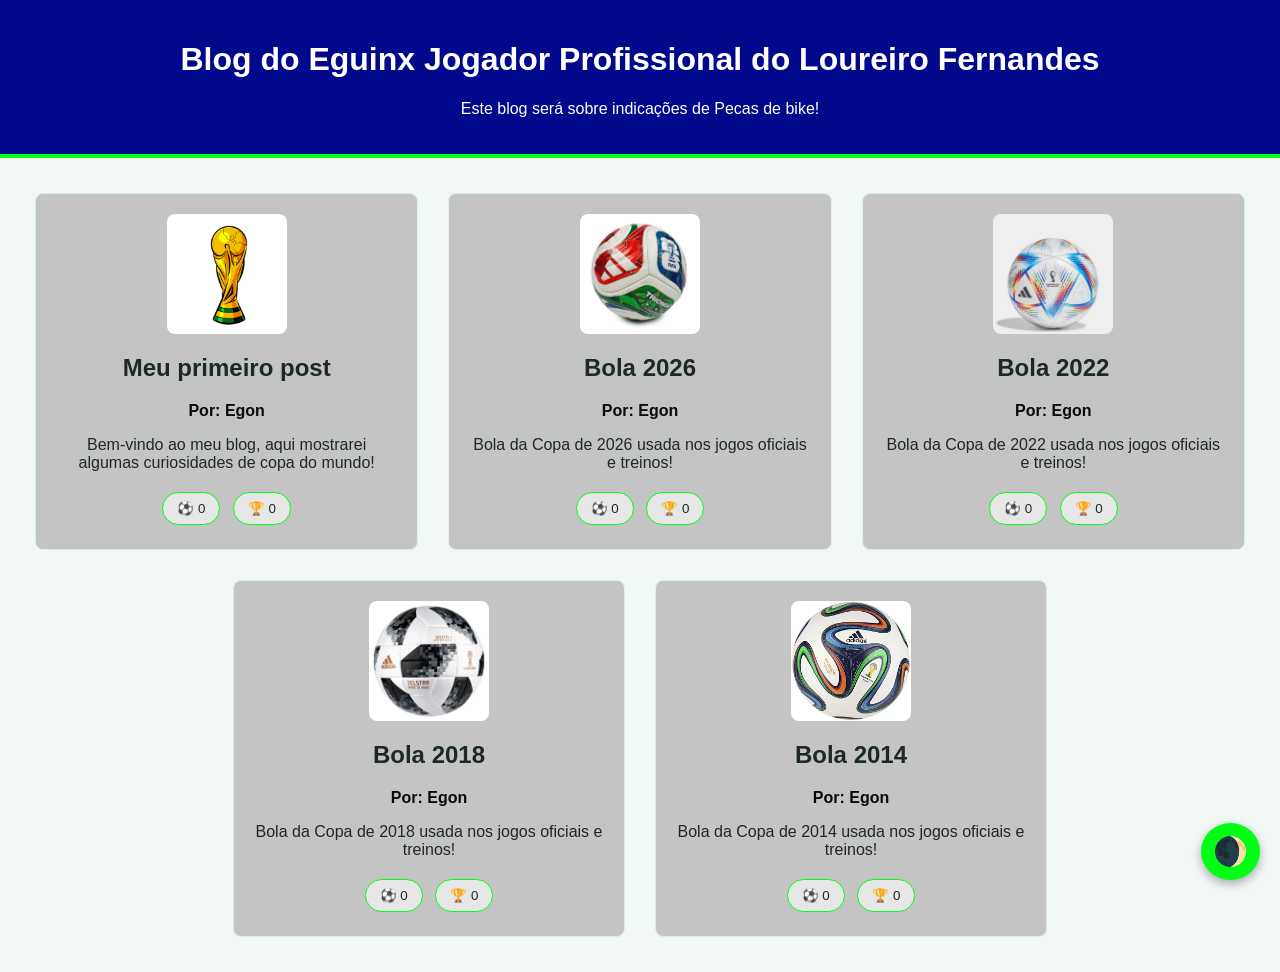
<file: index.html>
<!DOCTYPE html>
<html lang="pt-BR">
<head>
    <meta charset="UTF-8">
    <meta name="viewport" content="width=device-width, initial-scale=1.0">
    <title>Blog de Egon</title>
    <link rel="stylesheet" href="style.css">
</head>
<body>
  <header>
    <h1>Blog do Eguinx Jogador Profissional do Loureiro Fernandes</h1>
    <p>Este blog será sobre indicações de Pecas de bike!</p>
  </header>
  <main>
    <article>
      <img src="e9aaaeb8519872306c42ebdf8249c5db.jpg" alt="Copa2026">
      <div>
        <h2>Meu primeiro post</h2>
        <p class="artigo-autor">Por: Egon</p>
        <p>Bem-vindo ao meu blog, aqui mostrarei algumas curiosidades de copa do mundo! </p>
        <button>⚽ <span>0</span></button>
        <button>🏆 <span>0</span></button>
      </div>
    </article>
    <article>
      <img src="trionda.webp" alt="Copa2026">
      <div>
        <h2>Bola 2026</h2>
        <p class="artigo-autor">Por: Egon</p>
        <p>Bola da Copa de 2026 usada nos jogos oficiais e treinos! </p>
        <button>⚽ <span>0</span></button>
        <button>🏆 <span>0</span></button>
      </div>
    </article>
    <article>
      <img src="2022.webp" alt="Copa2022">
      <div>
        <h2>Bola 2022</h2>
        <p class="artigo-autor">Por: Egon</p>
        <p>Bola da Copa de 2022 usada nos jogos oficiais e treinos! </p>
        <button>⚽ <span>0</span></button>
        <button>🏆 <span>0</span></button>
      </div>
    </article>
    <article>
      <img src="2018.jpg" alt="Copa2018">
      <div>
        <h2>Bola 2018</h2>
        <p class="artigo-autor">Por: Egon</p>
        <p>Bola da Copa de 2018 usada nos jogos oficiais e treinos! </p>
        <button>⚽ <span>0</span></button>
        <button>🏆 <span>0</span></button>
      </div>
    </article>
    <article>
      <img src="2014.jpg" alt="Copa2018">
      <div>
        <h2>Bola 2014</h2>
        <p class="artigo-autor">Por: Egon</p>
        <p>Bola da Copa de 2014 usada nos jogos oficiais e treinos! </p>
        <button>⚽ <span>0</span></button>
        <button>🏆 <span>0</span></button>
      </div>
    </article>

    <button class="btn-tema-escuro">🌒</button>
  </main>
    <script src="script.js"></script>
</body>
</html>
</file>
<file: style.css>
:root {
  /* Paleta Modo Claro */
  --cor-fundo-pagina: #f0f7f4;
  --cor-fundo-card: #c4c4c4;
  --cor-header: #00098b;
  --cor-texto-header: #ffffff;
  --cor-texto: #1c2a23;
  --cor-primaria: #00ff15;
  --cor-destaque: #0b090e;
  --cor-borda: #d8f3dc;
  --cor-botao-fundo: #e7e7e7;
}

body.tema-escuro {
  /* Paleta Modo Escuro */
  --cor-fundo-pagina: #1f1e1e;
  --cor-fundo-card: #5d5f5d;
  --cor-header: #0a0a0a;
  --cor-texto-header: #0003c5;
  --cor-texto: #e8f5e9;
  --cor-primaria: #393a3a;
  --cor-destaque: #222224;
  --cor-borda: #2d4a3e;
  --cor-botao-fundo: #1e1f1e;
}

body {
  max-width: 100vw;
  margin: 0;
  background-color: var(--cor-fundo-pagina);
  color: var(--cor-texto);
  font-family: Arial, sans-serif;
  transition: background-color 0.3s, color 0.3s;
}

header {
  background-color: var(--cor-header);
  color: var(--cor-texto-header);
  margin: 0 auto;
  padding: 20px;
  border-bottom: 4px solid var(--cor-primaria);
  text-align: center;
}

main {
  background-color: var(--cor-fundo-pagina);
  color: var(--cor-texto);
  margin: 0 auto;
  padding: 20px;
  display: flex;
  flex-wrap: wrap;
  justify-content: center;
}

article {
  background-color: var(--cor-fundo-card);
  display: flex;
  padding: 20px;
  border: 1px solid var(--cor-borda);
  border-radius: 8px;
  flex: 1 1 300px;
  max-width: 350px;
  flex-direction: column;
  align-items: center;
  text-align: center;
  margin: 15px;
  transition: background-color 0.3s, border 0.3s;
}

img {
  width: 120px;
  height: 120px;
  object-fit: cover;
  border-radius: 8px;
}

article button {
  background-color: var(--cor-botao-fundo);
  border: 1px solid var(--cor-primaria);
  color: var(--cor-texto);
  padding: 8px 14px;
  margin: 4px;
  border-radius: 20px;
  cursor: pointer;
  transition: transform 0.1s;
}

article button:hover {
  transform: scale(1.05);
}

.artigo-autor {
  font-weight: bold;
  color: var(--cor-destaque);
}

.artigo-fonte a {
  color: var(--cor-primaria);
}

.btn-tema-escuro {
  position: fixed;
  bottom: 20px;
  right: 20px;
  font-size: 28px;
  padding: 12px;
  background-color: var(--cor-primaria);
  border-radius: 50%;
  border: none;
  cursor: pointer;
  box-shadow: 0 4px 10px rgba(0, 0, 0, 0.3);
  transition: transform 0.2s;
}

.btn-tema-escuro:hover {
  transform: scale(1.1);
}
</file>
